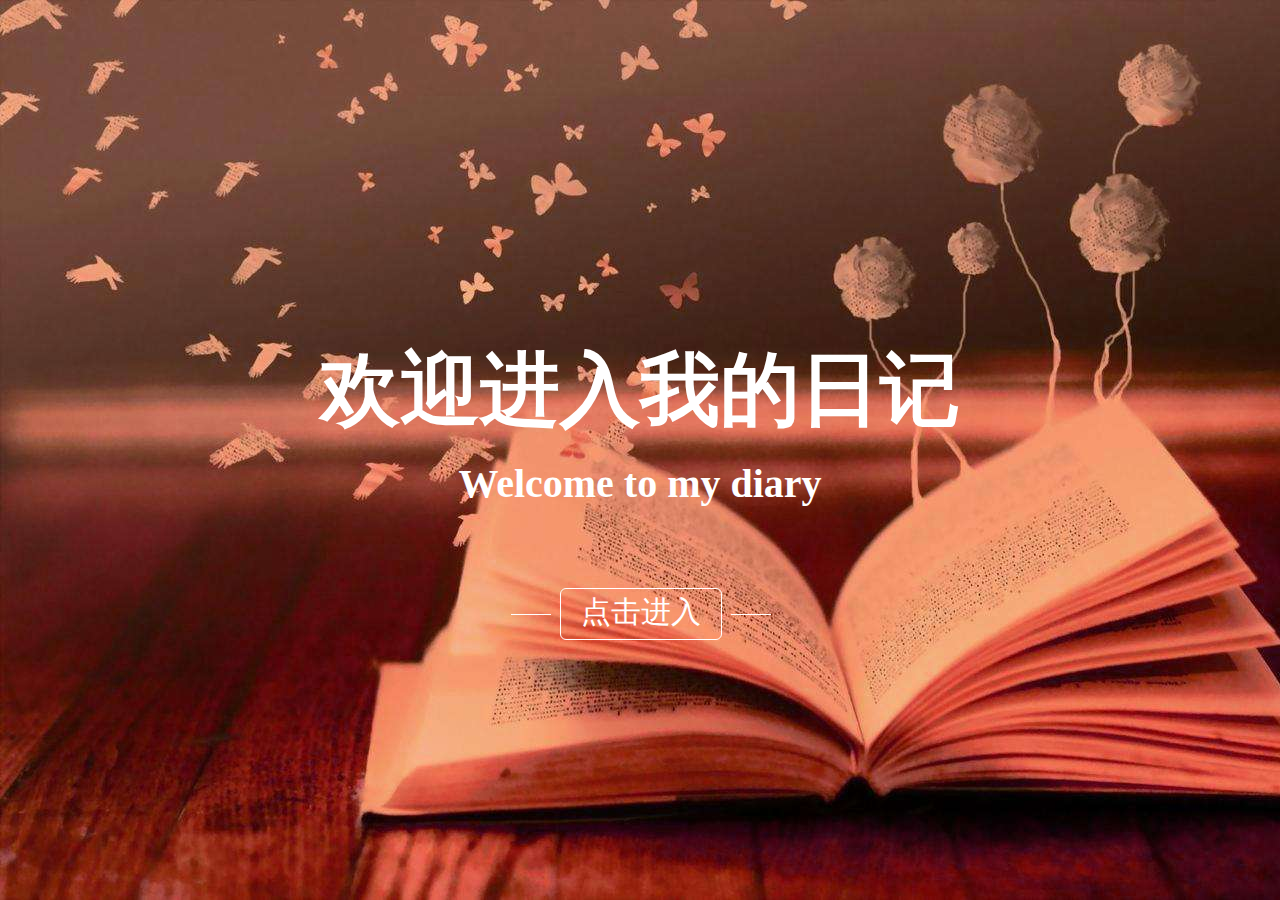
<file: index.html>
<!DOCTYPE html>
<html lang="en">

<head>
    <meta charset="UTF-8">
    <meta name="viewport" content="width=device-width, initial-scale=1.0">
    <title>个人日记</title>
</head>
<link rel="stylesheet" href="./css/reset.css">
<link rel="stylesheet" href="./css/commit.css">
<link rel="stylesheet" href="./css/index.css">
<!-- anime.min -->
<link rel="stylesheet" href="./css/animate.min.css">
<style>
    #dowebok {
        animation-duration: 2s;
        animation-delay: 0.1s;
        animation-iteration-count: 1;
    }
</style>

<body>
    <div class="index">
        <div class="block">
            <div class="animated bounceInDown title" id="dowebok">
                欢迎进入我的日记<br />
                <i>Welcome to my diary</i>
            </div>
            <div class="animated fadeIn button select" id='btn'>
                点击进入
            </div>
        </div>
        <div class="NavList">
            <p class="signOut">
                <img src="./image/sginOut.png" alt="">
            </p>
            <ul class="listContent select">
                <li>HTML</li>
                <li>JavaScript</li>
                <li>Vue</li>
            </ul>
        </div>
    </div>
</body>

</html>
<script type="text/javascript">
    // 点击进入
    document.querySelector('#btn').onclick = function () {
        btn()
        sessionStorage.setItem('nav','1')

    }
    //点击退出
    document.querySelector(".signOut").onclick = function () {
        navList()
        sessionStorage.removeItem('nav')
    }
    // 点击进入
    var jump = document.querySelectorAll("li")
    for (var i = 0; i < jump.length; i++) {
        jump[i].onclick = function () {
            window.open('./pages/Content.html', '_self')
        }
    }
    //刷新页面判断当前位置
    (function getItem(){
        console.log(sessionStorage.getItem('nav'));
        if(!sessionStorage.getItem('nav')){
            
            navList()
        }else{
            btn()
        }
    }())
    // block显示
    function btn(){
        document.querySelector('.block').style.display = 'none'
        document.querySelector('.NavList').style.display = 'block'
    }
    //nav显示
    function navList(){
        document.querySelector('.block').style.display = 'block'
        document.querySelector('.NavList').style.display = 'none'
    }
</script>
</file>
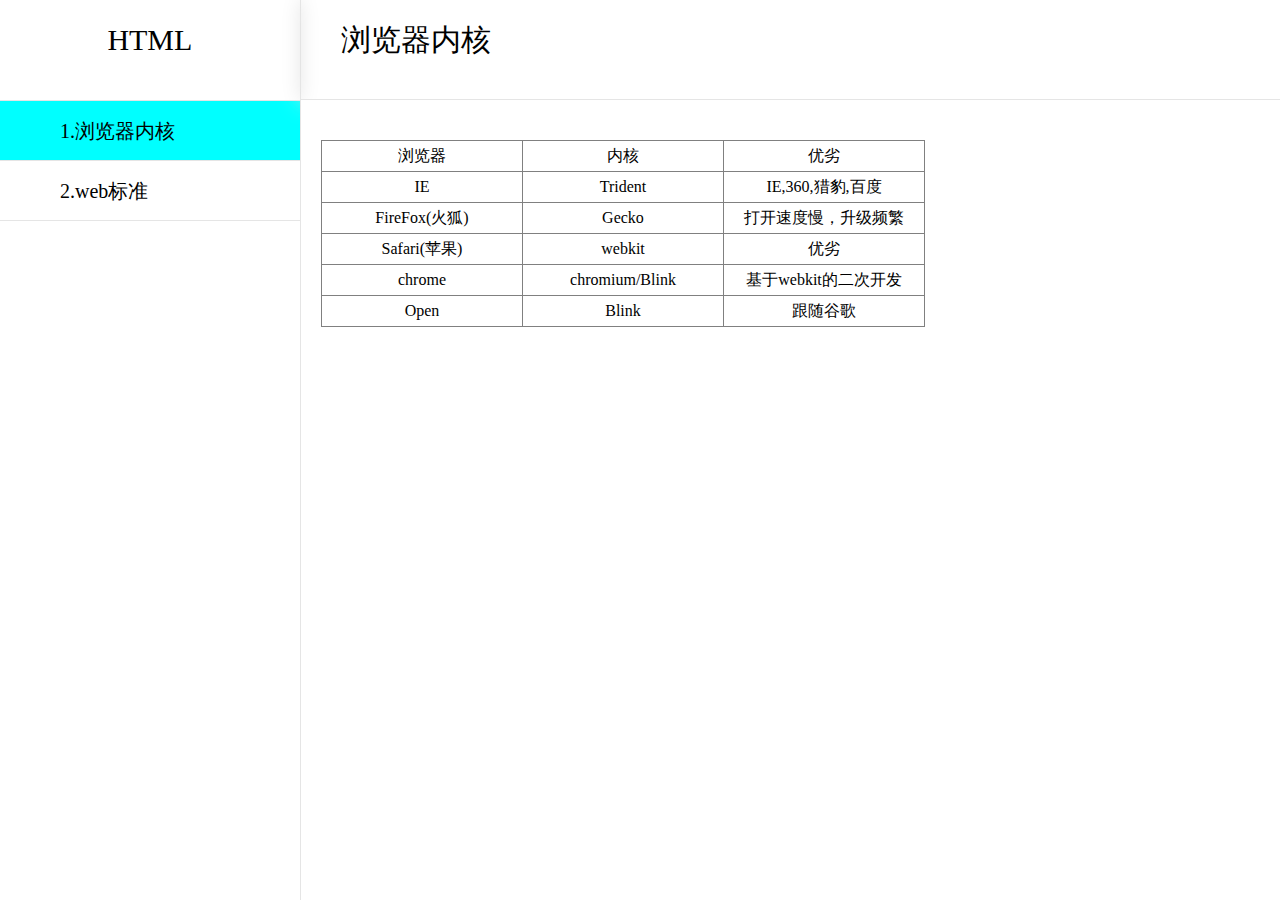
<file: pages/Content.html>
<!DOCTYPE html>
<html lang="en">

<head>
    <meta charset="UTF-8">
    <meta name="viewport" content="width=device-width, initial-scale=1.0">
    <title>HTML</title>
    <link rel="stylesheet" href="../css/reset.css">
    <link rel="stylesheet" href="../css/commit.css">
    <link rel="stylesheet" href="../css/Content.css">
</head>

<body>
    <div class="Content">
        <div class="left">
            <p class="leftTitle">HTML</p>
            <ul class="leftCentent"></ul>
        </div>
        <div class="right">
            <p class="leftTitle rightTitle"></p>
            <iframe frameborder="0" width="100%"></iframe>
        </div>
    </div>
</body>

</html>
<script>
    let objList = [{
            name: "浏览器内核",
            url: './htmlInfo.html'
        },
        {
            name: "web标准",
            url: './webBiao.html'
        }
    ]
    //获取公共的DOM节点
    let rightTitle = document.querySelector('.rightTitle')
    let iframe = document.querySelector('iframe')
    //获取左侧导航栏
    function list() {
        //存储左侧导航栏的数组
        let info = []
        //记录当前左侧导航位置
        for (let i = 0; i < objList.length; i++) {
            info.push(`<li>${i+1}.${objList[i].name}</li>`)
        }
        document.querySelector('.leftCentent').innerHTML = info.join('')
        rightTitle.innerHTML = objList[0].name
        document.querySelector('.leftCentent>li:nth-child(1)').className = 'active'
        iframe.src = objList[0].url
    }
    list()
    //获取相对应的内容
    function btn() {
        let li = document.querySelectorAll('.leftCentent>li')
        let title = ''
        for (let i = 0; i < li.length; i++) {
            li[i].onclick = function () {
                li.forEach(I=>{return I.className = ''})
                li[i].className = 'active'
                rightTitle.innerHTML = objList[i].name
                iframe.src = objList[i].url
            }
        }
    }
    btn()
</script>
</file>
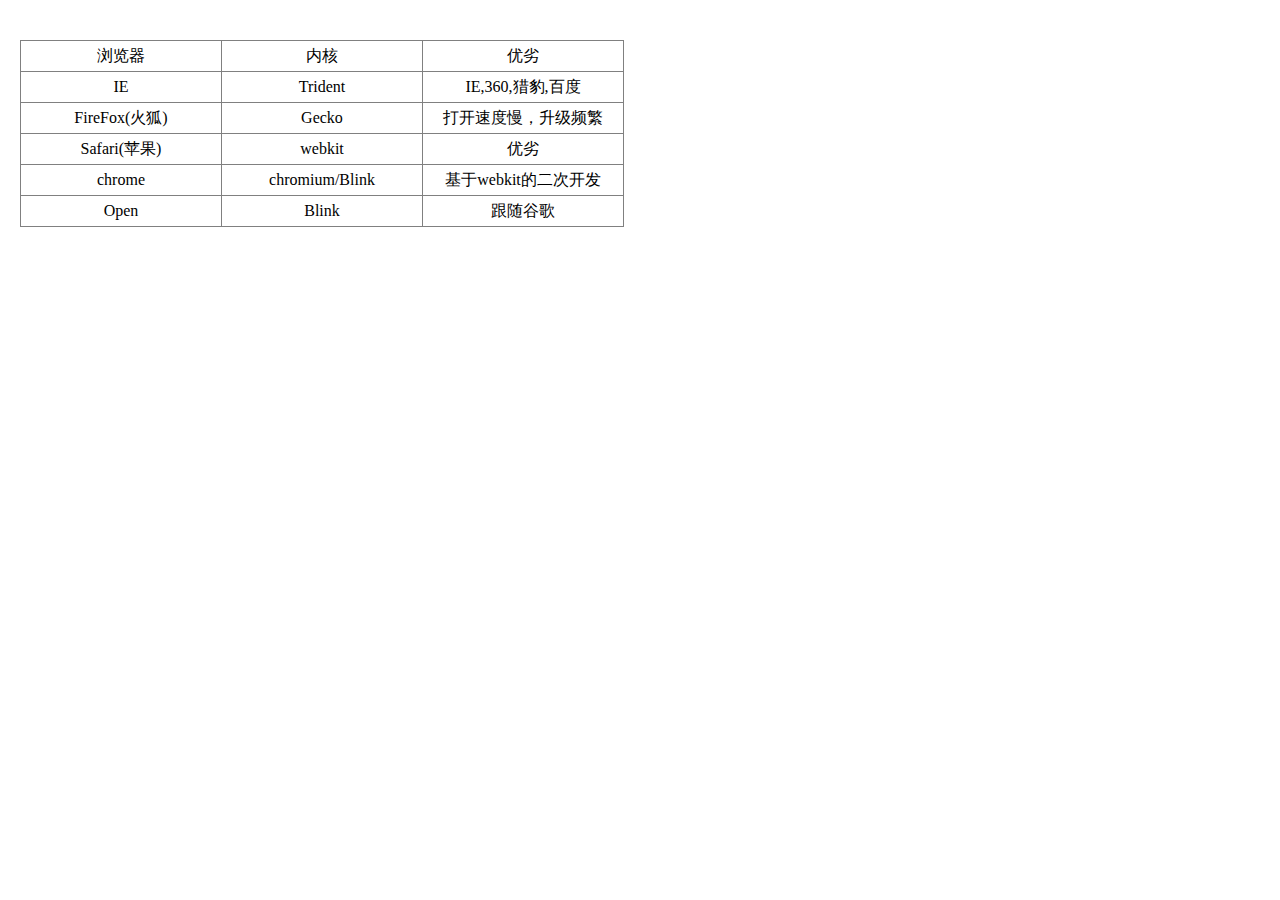
<file: pages/htmlInfo.html>
<!DOCTYPE html>
<html lang="en">
<head>
  <meta charset="UTF-8">
  <meta name="viewport" content="width=device-width, initial-scale=1.0">
  <title>HTML</title>
  <link rel="stylesheet" href="../css/commit.css">
  <link rel="stylesheet" href="../css/reset.css">
  <style>
    td{
      width: 200px;
      height: 30px;
      line-height: 30px;
      text-align: center;
    }
  </style>
</head>
<body>
    <div class="infoList">
      <table border="1" align="centent" cellspacing='0'>
        <tr>
          <td>浏览器</td>
          <td>内核</td>
          <td>优劣</td>
        </tr>
        <tr>
          <td>IE</td>
          <td>Trident</td>
          <td>IE,360,猎豹,百度</td>
        </tr>
        <tr>
          <td>FireFox(火狐)</td>
          <td>Gecko</td>
          <td>打开速度慢，升级频繁</td>
        </tr>
        <tr>
          <td>Safari(苹果)</td>
          <td>webkit</td>
          <td>优劣</td>
        </tr>
        <tr>
          <td>chrome</td>
          <td>chromium/Blink</td>
          <td>基于webkit的二次开发</td>
        </tr>
        <tr>
          <td>Open</td>
          <td>Blink</td>
          <td>跟随谷歌</td>
        </tr>
      </table>
    </div>
</body>
</html>
</file>
<file: css/commit.css>
body,html{
  width: 100%;
  height: 100%;
}
/* 禁止选中 */
.select{
  -moz-user-select: none;
  /*火狐*/
  -webkit-user-select: none;
  /*webkit浏览器*/
  -ms-user-select: none;
  /*IE10*/
  -khtml-user-select: none;
  /*早期浏览器*/
  user-select: none;
}
/* 内容区域 */
.infoList{
  width: 100%;
  height: 100%;
  padding: 40px 0 0 20px;
  box-sizing: border-box;
}
</file>
<file: css/index.css>
.index {
  width: 100%;
  height: 100%;
  min-height: 100%;
  min-width: 960px;
  background: url('../image/bgLogo.jpg') no-repeat;
  background-size: cover;
  position: relative;
}

/* 标题 */
.title {
  font-size: 80px;
  color: white;
  font-weight: bold;
  position: absolute;
  top: 50%;
  left: 50%;
  margin-top: -100px;
  margin-left: -320px;
  text-align: center;
}

.title>i {
  font-size: 40px !important;
}

.button {
  width: 160px;
  height: 50px;
  border: 1px solid white;
  color: white;
  font-size: 30px;
  text-align: center;
  line-height: 1.5;
  border-radius: 6px;
  position: absolute;
  top: 68%;
  left: 50%;
  margin-top: -24px;
  margin-left: -80px;
  cursor: pointer;
}

.button::after {
  position: absolute;
  content: '';
  width: 40px;
  height: 1px;
  background: white;
  top: 50%;
  right: -50px;
}

.button:active {
  background-color: rgba(255, 255, 255, 0.4);
}

.button::before {
  position: absolute;
  content: '';
  width: 40px;
  height: 1px;
  background: white;
  top: 50%;
  left: -50px;
}

/* 导航 */
.NavList {
  display: none;
  position: relative;
}

.signOut {
  width: 60px;
  height: 60px;
  position: absolute;
  top: 100px;
  left: 100px;
}

.signOut>img {
  width: 100%;
}

.listContent {
  font-size: 20px;
  color: white;
  position: absolute;
  top: 300px;
  left: 50%;
  transform: translate(-50%);

}

.listContent > li {
  border: 1px solid white;
  border-radius: 6px;
  padding: 10px 14px;
  width: 100px;
  float: left;
  text-align: center;
  margin-right: 50px;
  cursor: pointer;
  animation: 1s li;
}

.listContent>li:active {
  background-color: rgba(255, 255, 255, 0.4);
}

@keyframes li {
  0% {
    opacity: 0;
  }

  100% {
    opacity: 1;
  }
}
</file>
<file: css/Content.css>
.Content{
  width: 100%;
  height: 100%;
  display: flex;
  justify-content: center;
  align-items: center;
}
.left{
  width: 300px;
  height: 100%;
  border-right: 1px solid #e5e5e5;
}
.leftTitle{
  width: 100%;
  height: 100px;
  font-size: 30px;
  text-align: center;
  line-height: 80px;
  border-bottom: 1px solid #e5e5e5;
  box-shadow: 0px 0px 20px 0px #e5e5e5;
}
.leftCentent{
  width: 100%;
  
}
.leftCentent>li{
  width: 100%;
  font-size: 20px;
  padding-left: 60px;
  box-sizing: border-box;
  height: 60px;
  line-height: 60px;
  border-bottom: 1px solid #e5e5e5;
  cursor: pointer;
}
.leftCentent>li:hover{
  background-color: aqua;
}
.active{
  background-color: aqua;
}
.right{
  width: calc(100% - 300px);
  height: 100%;
}
.rightTitle{
  text-align: left!important;
  padding-left: 40px;
  box-sizing: border-box;
}
iframe{
  height: calc(100% - 104px);
}
</file>
